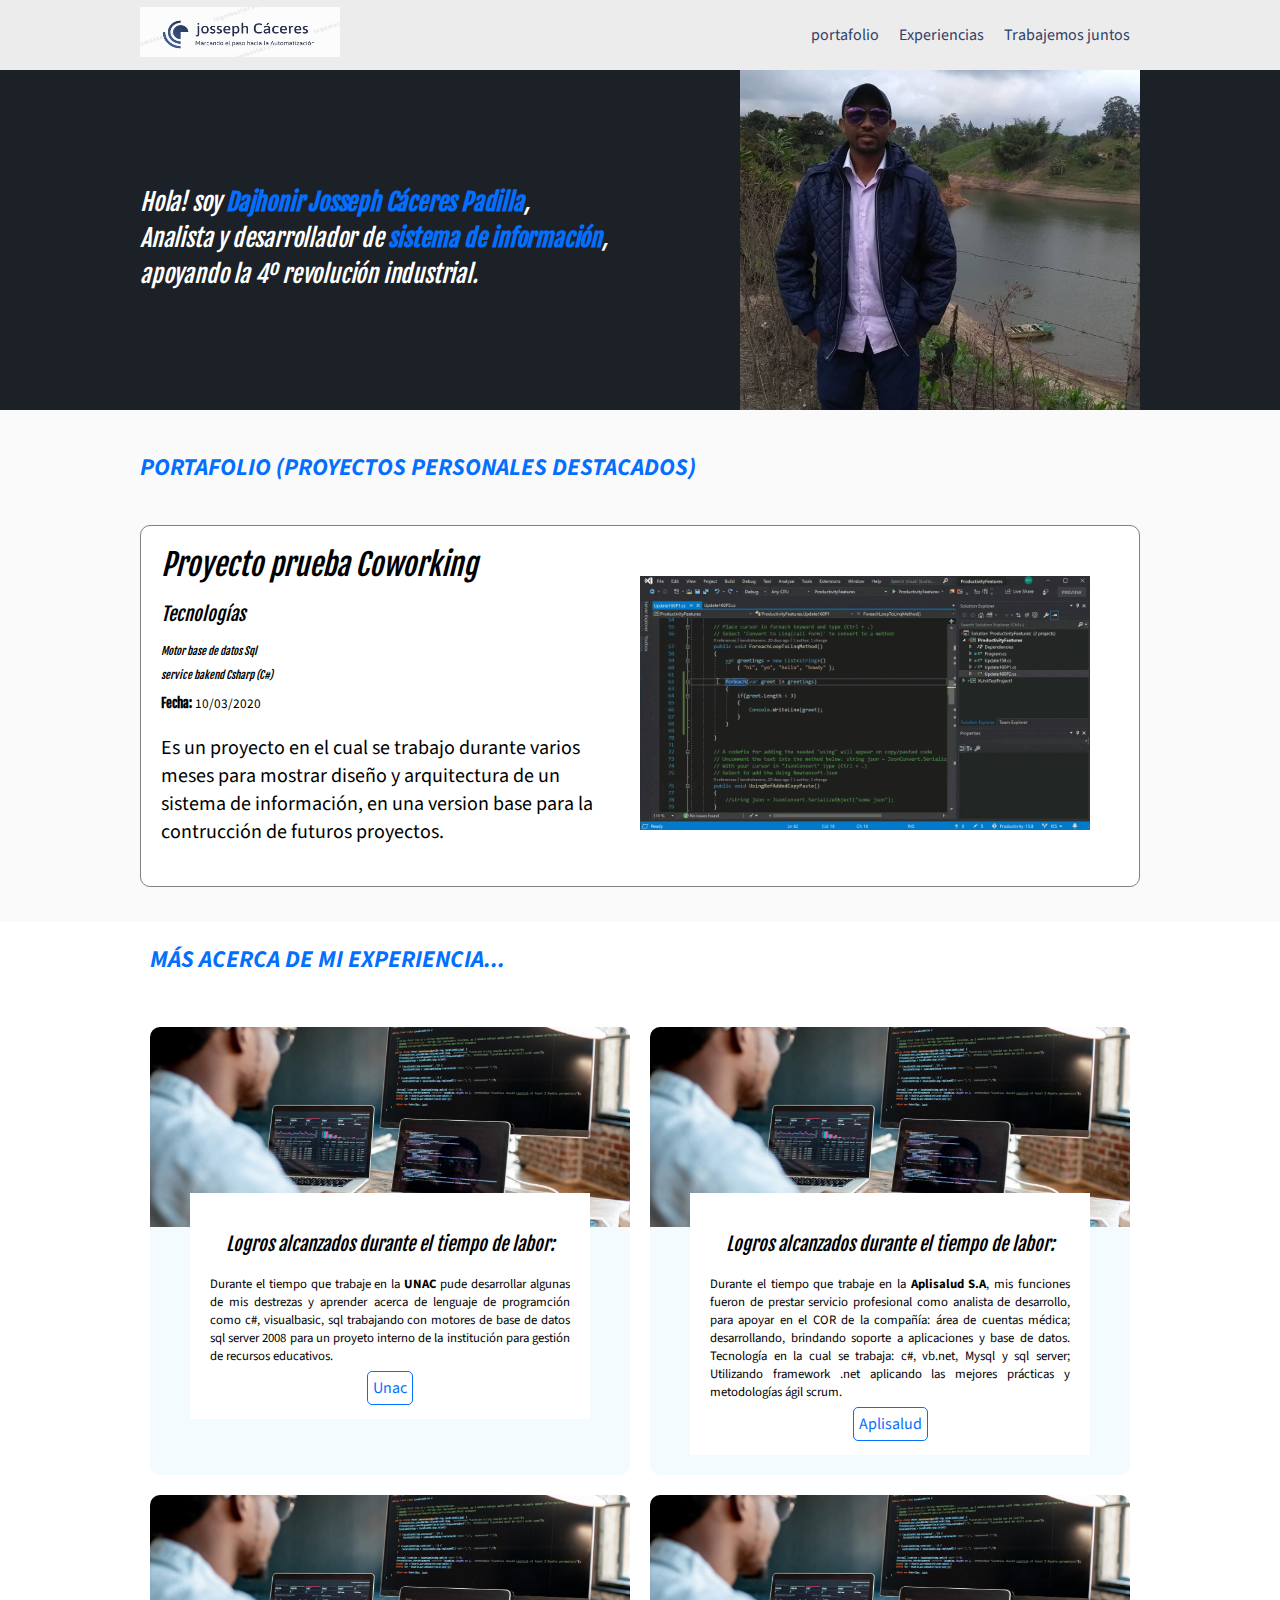
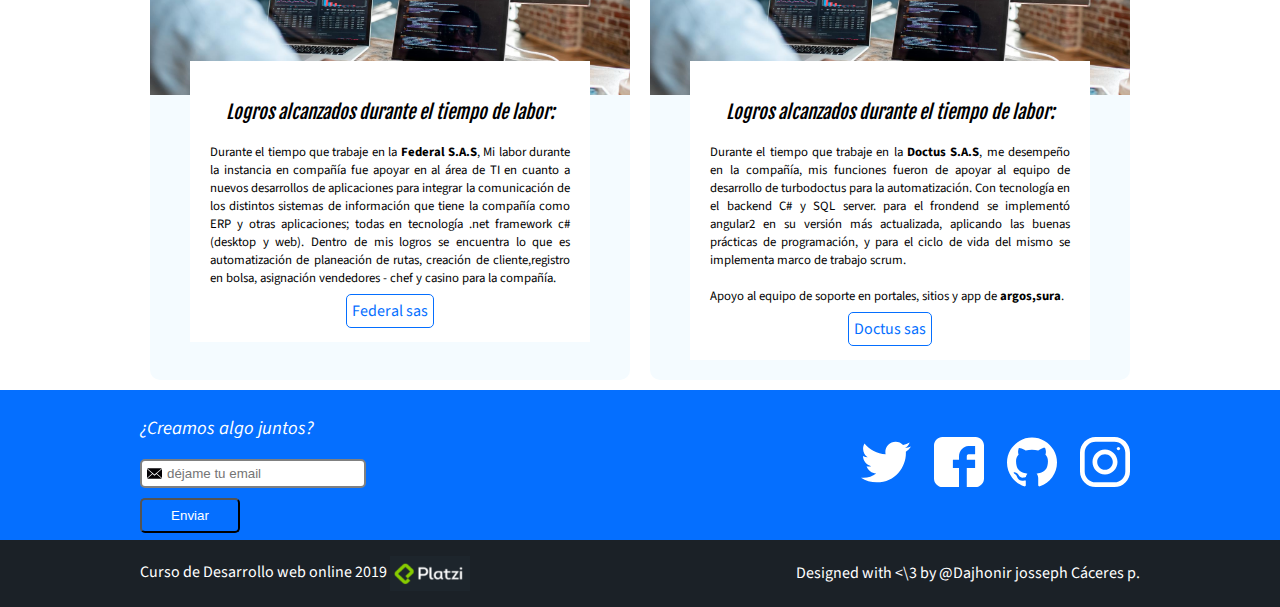
<file: myblog.html>
<!DOCTYPE html>
<html lang="es">

<head>
    <meta charset="UTF-8" />
    <title>Dajhonir Josseph C&aacute;ceres p.</title>
    <link rel="icon" type="images/png" href="images/favicon.png">
    <link href="https://fonts.googleapis.com/css?family=Source+Sans+Pro&display=swap" rel="stylesheet">
    <link href="https://fonts.googleapis.com/css?family=Fjalla+One|Source+Sans+Pro&display=swap" rel="stylesheet">
    <link rel="stylesheet" href="css/estilos.css">
</head>

<body>
    <header class="header">
        <div class="container">
            <figure class="logo">
                <img src="images/logo_marca Personal.png" alt="Logo personal de Dajhonir josseph C&aacute;ceres padilla" width="200px" height="50px">
            </figure>
            <nav class="menu">
                <ol>
                    <li>
                        <!-- <a class="link" href="portaolio/portafolio.html">portafolio</a>-->
                        <a class="link" href="#Portafolio">portafolio</a>
                    </li>
                    <li>
                        <a class="link" href="#eventos">Experiencias</a>
                    </li>
                    <li>
                        <a class="link" href="#Trabajemos">Trabajemos juntos</a>
                    </li>
                </ol>
            </nav>
        </div>
    </header>
    <section class="hero">
        <div class="container">
            <h1 class="latters">
                Hola! soy <strong>Dajhonir Josseph C&aacute;ceres Padilla</strong>, <br />Analista y desarrollador de
                <strong> sistema de informaci&oacute;n</strong>,</br>apoyando la 4º revoluci&oacute;n industrial.
            </h1>
            <img class="hero-image" src="images/Hero.jpg" width="400px" height="340px" alt="imagen principal">
        </div>
    </section>
    <section id="Portafolio" class="portafolio">
        <div class="container">
            <h2>Portafolio (Proyectos personales Destacados)</h2>
            <article class="project">
                <div class="project-details">
                    <h3 class="project-title">Proyecto prueba Coworking</h3>
                    <h3>Tecnolog&iacute;as</h3>
                    <!-- <h6 class="project-course">Angular 8</h6> -->
                    <h6 class="project-course">Motor base de datos Sql </h6>
                    <h6 class="project-course">service bakend Csharp (C#)</h6>
                    <p class="project-date"><small><strong>Fecha:</strong> 10/03/2020</small></p>
                    <!-- <p class="project-url"><small><strong>Direcci&oacute;n donde puede ver el proyecto:</strong>
                                    www.djcpfactorysoftware.net </small></p> -->
                    <p class="project-description">
                        Es un proyecto en el cual se trabajo durante varios meses para mostrar diseño y arquitectura de un sistema de informaci&oacute;n, en una version base para la contrucci&oacute;n de futuros proyectos.
                    </p>
                </div>

                <figure class="project-imageContaier1">
                    <img class="project-image" src="images/codigo.png" alt="imagen codigo" width="450px">
                </figure>

            </article>

            <!--    <article class="project">
                <div class="project-details">
                    <h3 class="project-title">Proyecto prueba Coworking</h3>
                    <h6 class="project-course">Angular 8</h6>
                    <h6 class="project-course">Sql </h6>
                    <h6 class="project-course">Csharp (C#)</h6>
                    <p class="project-date"><small><strong>Fecha:</strong> 10/03/2020</small></p>
                    <p class="project-url"><small><strong>Direcci&oacute;n donde puede ver el proyecto:</strong>
                            www.djcpfactorysoftware.net </small></p>
                    <p class="project-description">
                        Es un proyecto en el cual se trabajo durante varios meses para mostrar diseño y arquitectura de un sistema de informaci&oacute;n, en una version base para la contrucci&oacute;n de futuros proyectos.
                    </p>
                </div>

                <figure class="project-imageContaier1">
                    <img class="project-image" src="images/codigo.png" alt="imagen codigo" width="450px">
                </figure>

            </article> -->

        </div>
    </section>
    <div class="container">
        <h2 class="event-list-title">
            M&aacute;s Acerca de mi experiencia...
        </h2>
    </div>
    <section id="eventos" class="event-list">
        <div class="container">
            <article class="event">
                <figure class="project-imageContaier">
                    <img class="project-image" src="images/Developers.jpg" alt="imagen sobre experiencias" width="650px">
                </figure>
                <div class="event-details">
                    <h3>Logros alcanzados durante el tiempo de labor:</h3>
                     <p class="event-description">
                        Durante el tiempo que trabaje en la <strong>UNAC</strong> pude desarrollar algunas de mis destrezas y aprender acerca de lenguaje de programci&oacute;n como c#, visualbasic, sql trabajando con motores de base de datos sql server 2008 para un proyeto interno de la instituci&oacute;n para gesti&oacute;n de recursos educativos.
                    </p>
                    <span><a class="event-url" href="#">Unac</a></span><br />
                </div>
            </article>

            <article class="event">
                <figure class="project-imageContaier">
                    <img class="project-image" src="images/Developers.jpg" alt="imagen sobre experiencias" width="650px">
                </figure>
                <div class="event-details">
                     <h3>Logros alcanzados durante el tiempo de labor:</h3>
                    <p class="event-description">
                      Durante el tiempo que trabaje en la <strong>Aplisalud S.A</strong>,
                      mis funciones fueron de prestar servicio profesional como analista de desarrollo, para apoyar en el COR de la compañía: área de cuentas médica; desarrollando, brindando soporte a aplicaciones y base de datos. Tecnología en la cual se trabaja: c#, vb.net, Mysql y sql server; Utilizando framework .net aplicando las mejores prácticas y metodologías ágil scrum.
                    </p>

                    <span><a class="event-url" href="#">Aplisalud</a></span><br />
                </div>
            </article>

            <article class="event">
                <figure class="project-imageContaier">
                    <img class="project-image" src="images/Developers.jpg" alt="imagen sobre experiencias" width="650px">
                </figure>
                <div class="event-details">
                     <h3>Logros alcanzados durante el tiempo de labor:</h3>
                     <p class="event-description">
                        Durante el tiempo que trabaje en la <strong>Federal S.A.S</strong>,
                        Mi labor durante la instancia en compañía fue apoyar en al área de TI en cuanto a nuevos desarrollos de aplicaciones para integrar la comunicación de los distintos sistemas de información que tiene la compañía como ERP y otras aplicaciones; todas en tecnología .net framework c# (desktop y web). Dentro de mis logros se encuentra lo que es automatización de planeación de rutas, creación de cliente,registro en bolsa, asignación vendedores - chef y casino para la compañía.
                    </p>
                    <span><a class="event-url" href="#">Federal sas</a></span><br />
                </div>
            </article>

            <article class="event">
                <figure class="project-imageContaier">
                    <img class="project-image" src="images/Developers.jpg" alt="imagen sobre experiencias" width="650px">
                </figure>
                <div class="event-details">
                     <h3>Logros alcanzados durante el tiempo de labor:</h3>
                    <p class="event-description">
                       Durante el tiempo que trabaje en la <strong>Doctus S.A.S</strong>,
                       me desempeño en la compañía, mis funciones fueron de apoyar al equipo de desarrollo de turbodoctus para la automatización. Con tecnología en el backend C# y SQL server. para el frondend se implementó angular2 en su versión más actualizada, aplicando las buenas prácticas de programación, y para el ciclo de vida del mismo se implementa marco de trabajo scrum. 
                    </br> </br>
                       Apoyo al equipo de soporte en portales, sitios y app de <strong>argos,sura</strong>.
                    </p>
                    <span><a class="event-url" href="#">Doctus sas</a></span> <br />
                </div>
            </article>
        </div>
    </section>
    <section id="contactos" class="contact">
        <div class="container">
            <form action="#" class="form-email">
                <h3>¿Creamos algo juntos?</h3>
                <input type="text" placeholder="d&eacute;jame tu email" id="email">
                <button>Enviar</button>
            </form>
            <div class="social">
                <a href="https://www.twitter.com" class="social-link twitter"></a>
                <a href="https://www.facebook.com" class="social-link facebook"></a>
                <a href="https://www.github.com" class="social-link github"></a>
                <a href="https://www.instagram.com/" class="social-link instagram"></a>
            </div>
        </div>
    </section>
    <footer class="footer">
        <div class="container">
            <div>
                <p>Curso de Desarrollo web online 2019 <img src="images/platzi.png" width="80px" alt="platzi"></p>
            </div>
            <div>
                <p>Designed with
                    <\3 by @Dajhonir josseph C&aacute;ceres p. </p>
            </div>
        </div>
    </footer>
</body>

</html>
</file>
<file: css/estilos.css>
.header {
    /*   background-color: #2D4068; */
    background-color: #ECECEC;
    color: white;
    display: flex;
    height: 70px;
    align-items: center;
    justify-content: space-between;
}

.header a {
    color: #304067;
    text-decoration: none;
}

.header ol {
    display: flex;
    height: inherit;
    align-items: center;
}

.header ol li {
    height: inherit;
    display: flex;
    align-items: center;
}

header a {
    display: flex;
    align-items: center;
    height: inherit;
    padding: 0 10px;
}

ol,
ul {
    margin: 0;
    padding: 0;
    list-style: none;
}

.menu {
    height: inherit;
}

figure {
    margin: 0;
}

body {
    font-family: 'Source Sans Pro', sans-serif;
    margin: 0;
}

h1,
h2,
h3,
h4,
h5,
h6 {
    font-family: 'Fjalla One', sans-serif;
    font-weight: normal;
    font-style: oblique;
}

h1 {
    font-size: 35px;
    line-height: 1.5;
    letter-spacing: -.2px;
    color: white;
    margin: 0;
    /* margin: 100px 540px 70px 30px;*/
}

h1 strong {
    color: #026fff;
}

.latters {
    font-size: 24px;
    height: 112px;
}

h2 {
    color: #026fff;
    text-transform: uppercase;
    font-family: 'Source Sans Pro', sans-serif;
    font-weight: bold;
    font-size: 24px;
    margin-bottom: 40px;
}

.hero {
    height: 340px;
    /*background-image: url('../images/Hero.jpg');*/
    background-color: #1b2127;
    /*background-size: 500px 300px;
    background-repeat: no-repeat;
    background-position-x: right;*/
    display: flex;
    align-items: center;
    justify-content: space-between;
}

.hero-image {
    object-fit: cover;
}

.portafolio {
    background: #fafafa;
    padding: 20px;
}

.project {
    border: 1px solid gray;
    border-radius: 10px;
    margin-bottom: 15px;
    padding: 20px;
    background: white;
    display: flex;
    align-items: center;
    justify-content: space-between;
}

.project-course,
.project-date,
.project-url {
    margin: 10px 0;
}

.project strong {
    font-family: 'Fjalla One', sans-serif;
}

.project-description {
    font-size: 20px;
}

.project-title {
    font-size: 30px;
    margin-top: 0;
    margin-bottom: 10px;
}

.project-details {
    width: 500px;
}

.project-imageContaier1 {
    width: 500px;
    margin: 28px;
}

.footer {
    color: white;
    background-color: #1b2127;
    display: flex;
    align-items: center;
    justify-content: space-between;
}

.footer img {
    vertical-align: middle;
}

.footer a {
    color: white;
}

.event-list {
    display: flex;
    flex-wrap: wrap;
}

.event {
    margin: 10px;
    width: 480px;
    flex-shrink: 0;
    border-radius: 10px;
    overflow: hidden;
    background: #f4fbff;
}

.event img {
    width: 480px;
    height: 200px;
    object-fit: cover;
}

.event-details {
    margin: 20px 40px;
    margin-top: -40px;
    background-color: white;
    position: relative;
    padding: 20px;
    text-align: center;
}

.event-description {
   text-align: justify;
    font-size: 80%;
}

.event-url {
    color: #056fff;
    padding: 5px;
    border: 1px solid;
    text-decoration: none;
    text-align: center;
    border-radius: 5px;
}

.event-list-title {
    margin-left: 10px;
}

.contact {
    background-color: #056fff;
    color: white;
    height: 150px;
    display: flex;
    align-items: center;
    justify-content: space-between;
}

.social {
    /*  border: 1px solid red;*/
}

.social-link {
    display: inline-block;
    width: 50px;
    height: 50px;
    margin: 0 10px;
    /*  border: 1px solid white;*/
    background-size: 50px 50px;
}

.social-link.twitter {
    background-image: url('../images/twitter.svg');
}

.social-link.facebook {
    background-image: url('../images/facebook.svg');
}

.social-link.github {
    background-image: url('../images/github.svg');
}

.social-link.instagram {
    background-image: url('../images/instagram.svg');
}

.form-email input {
    border-color: gray;
    border-style: solid;
    border-radius: 5px;
    padding: 5px 20px 5px 25px;
    background-image: url('../images/envelope.svg');
    background-size: 15px 15px;
    background-repeat: no-repeat;
    background-position-y: center;
    background-position-x: 5px;
}

.form-email button {
    display: block;
    margin-top: 10px;
    background: transparent;
    color: white;
    padding: 8px 0px;
    border-radius: 5px;
    width: 100px;
}

.form-email h3 {
    font-family: 'Source Sans Pro', sans-serif;
}

.container {
    /* border: 1px solid red;*/
    width: 1000px;
    margin: 0 auto;
    display: inherit;
    justify-content: inherit;
    align-items: inherit;
    height: inherit;
    flex-wrap: inherit;
}
</file>
